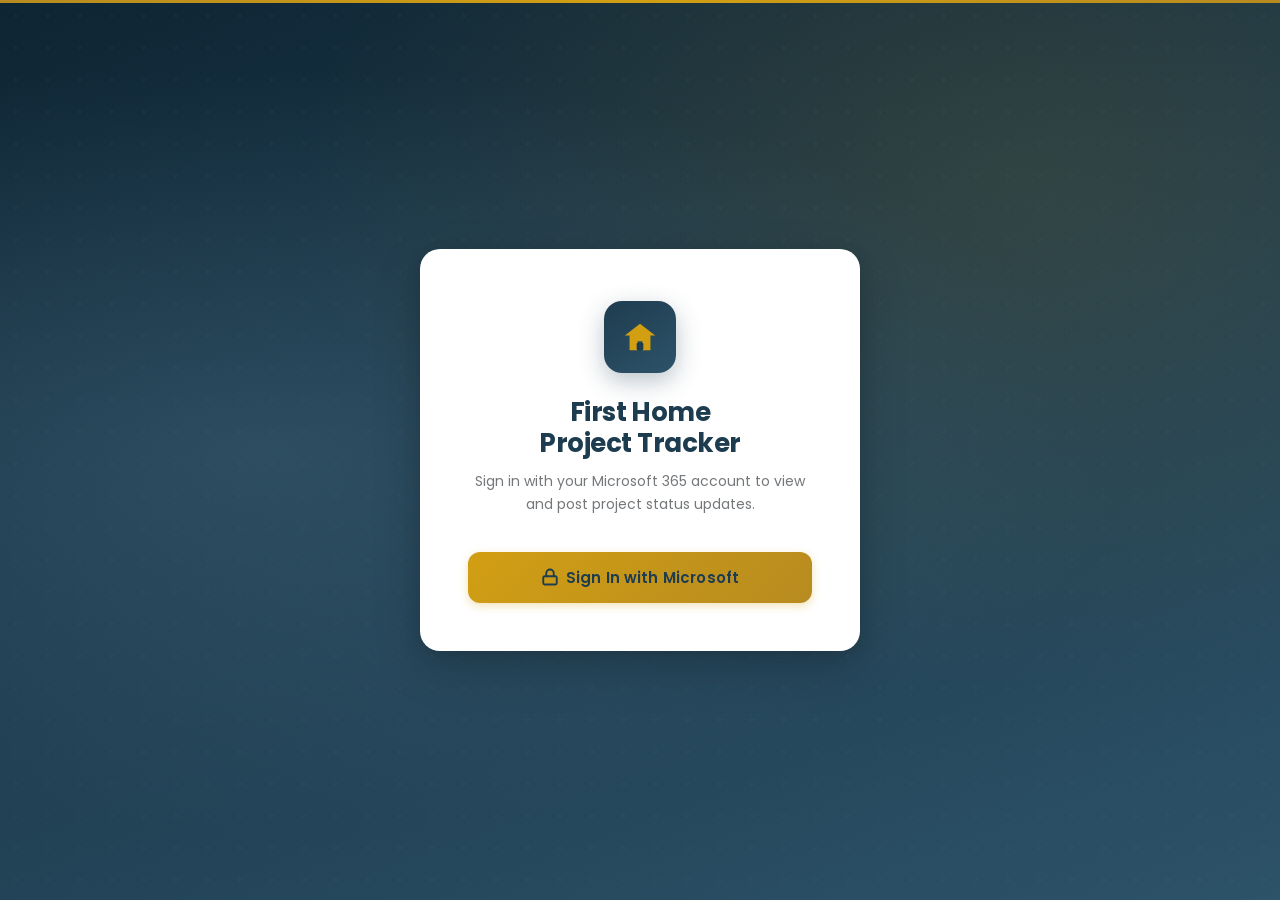
<file: index.html>
<!DOCTYPE html>
<html lang="en">
<head>
  <meta charset="UTF-8" />
  <meta name="viewport" content="width=device-width, initial-scale=1.0" />
  <title>First Home Project Tracker</title>
  <link rel="preconnect" href="https://fonts.googleapis.com" />
  <link rel="preconnect" href="https://fonts.gstatic.com" crossorigin />
  <link href="https://fonts.googleapis.com/css2?family=Poppins:wght@400;500;600;700&display=swap" rel="stylesheet" />

  <style>
    /* ── RESET ── */
    *, *::before, *::after { box-sizing: border-box; margin: 0; padding: 0; }

    /* ── BRAND TOKENS ── */
    :root {
      --navy:        #1E3C4F;
      --navy-deep:   #152d3c;
      --steel:       #4F758B;
      --steel-light: #BFCED6;
      --charcoal:    #2C2A29;
      --gold:        #D29F13;
      --gold-dark:   #b78b20;
      --gray:        #75787B;
      --silver:      #B5BDC6;
      --light-gray:  #F4F6F8;
      --white:       #FFFFFF;
      --emerald:     #007A53;
      --error:       #c0392b;
      --radius-sm:   8px;
      --radius:      14px;
      --radius-lg:   20px;
      --shadow-sm:   0 1px 3px rgba(0,0,0,.06), 0 2px 8px rgba(0,0,0,.06);
      --shadow:      0 4px 16px rgba(30,60,79,.10), 0 1px 4px rgba(30,60,79,.06);
      --shadow-lg:   0 16px 48px rgba(0,0,0,.18), 0 4px 16px rgba(0,0,0,.10);
      --font:        'Poppins', 'Segoe UI', system-ui, sans-serif;
    }

    html, body {
      height: 100%;
      font-family: var(--font);
      background: var(--light-gray);
      color: var(--charcoal);
      font-size: 14px;
      line-height: 1.6;
      -webkit-font-smoothing: antialiased;
    }

    .hidden { display: none !important; }

    /* ══════════════════════════════════════════
       SIGN-IN SCREEN
    ══════════════════════════════════════════ */
    #signin-screen {
      min-height: 100vh;
      display: flex;
      align-items: center;
      justify-content: center;
      background:
        radial-gradient(ellipse at 20% 50%, rgba(79,117,139,.35) 0%, transparent 60%),
        radial-gradient(ellipse at 80% 20%, rgba(210,159,19,.12) 0%, transparent 50%),
        linear-gradient(160deg, #0e2533 0%, var(--navy) 50%, #2d5369 100%);
      padding: 24px;
      position: relative;
      overflow: hidden;
    }

    /* Dot grid texture */
    #signin-screen::before {
      content: '';
      position: absolute;
      inset: 0;
      background-image: radial-gradient(circle, rgba(255,255,255,.055) 1px, transparent 1px);
      background-size: 32px 32px;
    }

    /* Gold top bar */
    #signin-screen::after {
      content: '';
      position: absolute;
      top: 0; left: 0; right: 0;
      height: 3px;
      background: linear-gradient(90deg, var(--gold-dark), var(--gold), var(--gold-dark));
    }

    .signin-card {
      position: relative;
      background: var(--white);
      border-radius: var(--radius-lg);
      padding: 52px 48px 48px;
      width: 100%;
      max-width: 440px;
      text-align: center;
      box-shadow: var(--shadow-lg);
    }

    .signin-logo {
      width: 72px;
      height: 72px;
      background: linear-gradient(145deg, var(--navy), #2d5369);
      border-radius: 18px;
      display: inline-flex;
      align-items: center;
      justify-content: center;
      margin-bottom: 24px;
      box-shadow: 0 8px 24px rgba(30,60,79,.3);
    }

    .signin-logo svg { width: 38px; height: 38px; }

    .signin-card h1 {
      font-size: 26px;
      font-weight: 700;
      color: var(--navy);
      line-height: 1.2;
      margin-bottom: 10px;
      letter-spacing: -.02em;
    }

    .signin-card p {
      font-size: 14px;
      color: var(--gray);
      margin-bottom: 36px;
      line-height: 1.65;
    }

    /* ══════════════════════════════════════════
       BUTTONS
    ══════════════════════════════════════════ */
    .btn {
      display: inline-flex;
      align-items: center;
      justify-content: center;
      gap: 7px;
      padding: 10px 22px;
      border: none;
      border-radius: 10px;
      font-family: var(--font);
      font-size: 13.5px;
      font-weight: 600;
      cursor: pointer;
      transition: all .18s ease;
      white-space: nowrap;
      text-decoration: none;
    }

    .btn:disabled { opacity: .45; cursor: not-allowed; }

    .btn-primary {
      background: linear-gradient(135deg, var(--gold), var(--gold-dark));
      color: var(--navy);
      box-shadow: 0 3px 10px rgba(210,159,19,.30);
    }
    .btn-primary:hover:not(:disabled) {
      background: linear-gradient(135deg, #e0ab15, var(--gold));
      box-shadow: 0 6px 18px rgba(210,159,19,.40);
      transform: translateY(-1px);
    }
    .btn-primary:active:not(:disabled) { transform: translateY(0); }

    .btn-navy {
      background: var(--navy);
      color: var(--white);
      box-shadow: 0 3px 10px rgba(30,60,79,.25);
    }
    .btn-navy:hover:not(:disabled) {
      background: var(--navy-deep);
      box-shadow: 0 6px 18px rgba(30,60,79,.35);
      transform: translateY(-1px);
    }

    .btn-ghost {
      background: transparent;
      color: rgba(255,255,255,.75);
      padding: 7px 12px;
      border-radius: 8px;
    }
    .btn-ghost:hover:not(:disabled) {
      background: rgba(255,255,255,.12);
      color: var(--white);
    }

    .btn-outline {
      background: transparent;
      color: var(--steel);
      border: 1.5px solid var(--steel-light);
      padding: 6px 12px;
      border-radius: 8px;
      font-size: 12.5px;
    }
    .btn-outline:hover:not(:disabled) {
      border-color: var(--navy);
      color: var(--navy);
      background: rgba(30,60,79,.04);
    }

    .btn-signin {
      width: 100%;
      padding: 14px 24px;
      font-size: 15px;
      border-radius: 12px;
      letter-spacing: .01em;
    }

    /* ══════════════════════════════════════════
       APP LAYOUT
    ══════════════════════════════════════════ */
    #app-screen {
      display: flex;
      flex-direction: column;
      min-height: 100vh;
    }

    .app-header {
      background: var(--navy);
      padding: 0 24px;
      height: 60px;
      display: flex;
      align-items: center;
      justify-content: space-between;
      box-shadow: 0 2px 12px rgba(0,0,0,.18);
      border-bottom: 2.5px solid var(--gold);
      position: sticky;
      top: 0;
      z-index: 100;
    }

    .header-left { display: flex; align-items: center; gap: 12px; }
    .header-right { display: flex; align-items: center; gap: 8px; }

    .header-logo {
      width: 36px; height: 36px;
      background: rgba(255,255,255,.1);
      border-radius: 9px;
      display: flex;
      align-items: center;
      justify-content: center;
      border: 1px solid rgba(255,255,255,.15);
    }

    .app-title {
      font-size: 15px;
      font-weight: 600;
      color: var(--white);
      letter-spacing: -.01em;
    }

    .user-pill {
      display: flex;
      align-items: center;
      gap: 8px;
      background: rgba(255,255,255,.08);
      border: 1px solid rgba(255,255,255,.12);
      border-radius: 20px;
      padding: 4px 12px 4px 6px;
    }

    .user-avatar {
      width: 26px; height: 26px;
      background: linear-gradient(135deg, var(--gold), var(--gold-dark));
      border-radius: 50%;
      display: flex;
      align-items: center;
      justify-content: center;
      font-size: 11px;
      font-weight: 700;
      color: var(--navy);
      flex-shrink: 0;
    }

    .user-name {
      font-size: 12.5px;
      color: rgba(255,255,255,.8);
      font-weight: 500;
    }

    /* ══════════════════════════════════════════
       MAIN BODY
    ══════════════════════════════════════════ */
    .app-body {
      flex: 1;
      padding: 24px 20px 40px;
      max-width: 800px;
      margin: 0 auto;
      width: 100%;
    }

    /* ══════════════════════════════════════════
       CARDS
    ══════════════════════════════════════════ */
    .card {
      background: var(--white);
      border: 1px solid rgba(0,0,0,.07);
      border-radius: var(--radius);
      padding: 24px 26px;
      margin-bottom: 16px;
      box-shadow: var(--shadow);
      transition: box-shadow .2s;
    }

    .card-header {
      display: flex;
      align-items: center;
      justify-content: space-between;
      margin-bottom: 18px;
    }

    .card-title {
      font-size: 11px;
      font-weight: 700;
      color: var(--steel);
      text-transform: uppercase;
      letter-spacing: .1em;
      display: flex;
      align-items: center;
      gap: 8px;
    }

    .card-title::before {
      content: '';
      display: inline-block;
      width: 3px;
      height: 14px;
      background: var(--gold);
      border-radius: 2px;
    }

    /* ══════════════════════════════════════════
       PROJECT SELECTOR CARD
    ══════════════════════════════════════════ */
    .selector-card {
      background: linear-gradient(135deg, var(--navy) 0%, #2d5369 100%);
      border: none;
      color: var(--white);
      position: relative;
      overflow: hidden;
    }

    .selector-card::before {
      content: '';
      position: absolute;
      top: 0; right: 0;
      width: 180px; height: 180px;
      background: radial-gradient(circle, rgba(210,159,19,.15) 0%, transparent 70%);
      pointer-events: none;
    }

    .selector-card .card-title {
      color: rgba(255,255,255,.6);
    }

    .field-label {
      display: block;
      font-size: 11px;
      font-weight: 600;
      color: rgba(255,255,255,.65);
      text-transform: uppercase;
      letter-spacing: .1em;
      margin-bottom: 10px;
    }

    .select-wrapper { position: relative; }

    .field-select {
      width: 100%;
      padding: 13px 44px 13px 16px;
      border: 1.5px solid rgba(255,255,255,.18);
      border-radius: 10px;
      background: rgba(255,255,255,.1);
      color: var(--white);
      font-family: var(--font);
      font-size: 14px;
      font-weight: 500;
      appearance: none;
      cursor: pointer;
      transition: border-color .15s, background .15s;
      backdrop-filter: blur(4px);
    }

    .field-select option { background: var(--navy); color: var(--white); }
    .field-select:focus {
      outline: none;
      border-color: var(--gold);
      background: rgba(255,255,255,.14);
      box-shadow: 0 0 0 3px rgba(210,159,19,.2);
    }

    .select-chevron {
      position: absolute;
      right: 14px;
      top: 50%;
      transform: translateY(-50%);
      pointer-events: none;
      color: rgba(255,255,255,.6);
    }

    /* ══════════════════════════════════════════
       STATUS HISTORY
    ══════════════════════════════════════════ */
    .status-history {
      max-height: 380px;
      overflow-y: auto;
      display: flex;
      flex-direction: column;
      gap: 10px;
      padding-right: 4px;
    }

    .status-entry {
      background: var(--light-gray);
      border: 1px solid rgba(0,0,0,.06);
      border-radius: 10px;
      padding: 14px 16px;
      position: relative;
      overflow: hidden;
    }

    .status-entry::before {
      content: '';
      position: absolute;
      top: 0; left: 0; bottom: 0;
      width: 3px;
      background: linear-gradient(180deg, var(--gold), var(--gold-dark));
      border-radius: 10px 0 0 10px;
    }

    .entry-meta {
      display: flex;
      align-items: center;
      gap: 8px;
      margin-bottom: 8px;
    }

    .entry-avatar {
      width: 24px; height: 24px;
      background: linear-gradient(135deg, var(--navy), var(--steel));
      border-radius: 50%;
      display: flex;
      align-items: center;
      justify-content: center;
      font-size: 9px;
      font-weight: 700;
      color: var(--white);
      flex-shrink: 0;
    }

    .entry-author {
      font-size: 12px;
      font-weight: 600;
      color: var(--navy);
    }

    .entry-date {
      font-size: 11px;
      color: var(--gray);
      margin-left: auto;
      background: rgba(0,0,0,.05);
      padding: 2px 8px;
      border-radius: 20px;
    }

    .entry-body {
      font-size: 13.5px;
      color: var(--charcoal);
      line-height: 1.65;
      padding-left: 32px;
    }

    .placeholder-text {
      color: var(--gray);
      font-size: 13px;
      text-align: center;
      padding: 24px 0;
      opacity: .8;
    }

    /* ══════════════════════════════════════════
       UPDATE FORM
    ══════════════════════════════════════════ */
    .field-textarea {
      width: 100%;
      padding: 14px 16px;
      border: 1.5px solid rgba(0,0,0,.1);
      border-radius: 10px;
      background: var(--light-gray);
      color: var(--charcoal);
      font-family: var(--font);
      font-size: 14px;
      line-height: 1.6;
      resize: vertical;
      transition: border-color .15s, box-shadow .15s, background .15s;
      margin-bottom: 14px;
    }

    .field-textarea:focus {
      outline: none;
      border-color: var(--navy);
      background: var(--white);
      box-shadow: 0 0 0 3px rgba(30,60,79,.08);
    }

    .field-textarea::placeholder { color: var(--silver); }

    .submit-row {
      display: flex;
      align-items: center;
      justify-content: space-between;
      gap: 12px;
    }

    .submit-status {
      font-size: 12.5px;
      font-weight: 500;
      color: var(--gray);
    }

    .submit-status.success {
      color: var(--emerald);
      display: flex;
      align-items: center;
      gap: 5px;
    }

    .submit-status.success::before {
      content: '✓';
      width: 18px; height: 18px;
      background: var(--emerald);
      color: white;
      border-radius: 50%;
      font-size: 10px;
      display: inline-flex;
      align-items: center;
      justify-content: center;
    }

    /* ══════════════════════════════════════════
       MESSAGES
    ══════════════════════════════════════════ */
    .error-msg {
      margin-top: 10px;
      padding: 10px 14px;
      background: #fff5f5;
      color: var(--error);
      border-radius: 8px;
      font-size: 13px;
      border: 1px solid rgba(192,57,43,.15);
      border-left: 3px solid var(--error);
    }

    /* ══════════════════════════════════════════
       LOADING OVERLAY
    ══════════════════════════════════════════ */
    .loading-overlay {
      position: fixed;
      inset: 0;
      background: rgba(14,37,51,.55);
      display: flex;
      flex-direction: column;
      align-items: center;
      justify-content: center;
      gap: 16px;
      z-index: 999;
      backdrop-filter: blur(4px);
    }

    .loading-card {
      background: var(--white);
      border-radius: 16px;
      padding: 32px 40px;
      text-align: center;
      box-shadow: var(--shadow-lg);
      display: flex;
      flex-direction: column;
      align-items: center;
      gap: 14px;
    }

    .spinner {
      width: 40px; height: 40px;
      border: 3px solid rgba(30,60,79,.12);
      border-top-color: var(--gold);
      border-radius: 50%;
      animation: spin .75s linear infinite;
    }

    .loading-text {
      font-size: 14px;
      font-weight: 600;
      color: var(--navy);
    }

    @keyframes spin { to { transform: rotate(360deg); } }

    /* ══════════════════════════════════════════
       SCROLLBAR
    ══════════════════════════════════════════ */
    .status-history::-webkit-scrollbar { width: 5px; }
    .status-history::-webkit-scrollbar-track { background: transparent; }
    .status-history::-webkit-scrollbar-thumb { background: var(--steel-light); border-radius: 4px; }
    .status-history::-webkit-scrollbar-thumb:hover { background: var(--steel); }

    /* Teams dark mode */
    [data-theme="dark"] {
      --light-gray: #111B21;
      --white:      #1A2730;
      --charcoal:   #E4EDF2;
      --gray:       #8FA5B2;
    }
    [data-theme="dark"] .card { border-color: rgba(255,255,255,.07); }
    [data-theme="dark"] .status-entry { background: #162330; border-color: rgba(255,255,255,.07); }
    [data-theme="dark"] .field-textarea { background: #162330; border-color: rgba(255,255,255,.1); color: #E4EDF2; }
    [data-theme="dark"] .field-textarea:focus { background: #1e2f3d; }
  </style>
</head>
<body>

  <!-- ── SIGN-IN SCREEN ── -->
  <div id="signin-screen">
    <div class="signin-card">
      <div class="signin-logo">
        <!-- House icon matching First Home brand -->
        <svg viewBox="0 0 40 40" fill="none" xmlns="http://www.w3.org/2000/svg">
          <path d="M20 6L4 18.5h5V34h8.5V24.5h5V34H31V18.5h5L20 6z" fill="#D29F13"/>
          <rect x="16.5" y="26" width="7" height="8" rx="1.5" fill="#1E3C4F"/>
        </svg>
      </div>
      <h1>First Home<br/>Project Tracker</h1>
      <p>Sign in with your Microsoft 365 account to view and post project status updates.</p>
      <button id="signin-btn" class="btn btn-primary btn-signin">
        <svg width="18" height="18" viewBox="0 0 24 24" fill="none" stroke="currentColor" stroke-width="2.5" stroke-linecap="round"><rect x="3" y="11" width="18" height="11" rx="2"/><path d="M7 11V7a5 5 0 0 1 10 0v4"/></svg>
        Sign In with Microsoft
      </button>
      <p id="signin-error" class="error-msg hidden" style="margin-top:16px;text-align:left;"></p>
    </div>
  </div>

  <!-- ── APP SCREEN ── -->
  <div id="app-screen" class="hidden">

    <header class="app-header">
      <div class="header-left">
        <div class="header-logo">
          <svg width="20" height="20" viewBox="0 0 40 40" fill="none">
            <path d="M20 6L4 18.5h5V34h8.5V24.5h5V34H31V18.5h5L20 6z" fill="#D29F13"/>
            <rect x="16.5" y="26" width="7" height="8" rx="1.5" fill="rgba(255,255,255,.15)"/>
          </svg>
        </div>
        <span class="app-title">First Home Project Tracker</span>
      </div>
      <div class="header-right">
        <div class="user-pill">
          <div class="user-avatar" id="user-avatar">?</div>
          <span class="user-name" id="user-name"></span>
        </div>
        <button id="signout-btn" class="btn btn-ghost">Sign Out</button>
      </div>
    </header>

    <main class="app-body">

      <!-- Project Selector -->
      <div class="card selector-card">
        <label class="field-label" for="project-select">Select a Project</label>
        <div class="select-wrapper">
          <select id="project-select" class="field-select">
            <option value="">— Loading projects… —</option>
          </select>
          <span class="select-chevron">
            <svg width="16" height="16" viewBox="0 0 24 24" fill="none" stroke="currentColor" stroke-width="2.5" stroke-linecap="round" stroke-linejoin="round">
              <path d="M6 9l6 6 6-6"/>
            </svg>
          </span>
        </div>
        <p id="load-error" class="error-msg hidden"></p>
      </div>

      <!-- Detail panel (hidden until project selected) -->
      <div id="detail-panel" class="hidden">

        <!-- Status History -->
        <div class="card">
          <div class="card-header">
            <span class="card-title">Status Notes</span>
            <button id="refresh-btn" class="btn btn-outline">
              <svg width="13" height="13" viewBox="0 0 24 24" fill="none" stroke="currentColor" stroke-width="2.5" stroke-linecap="round">
                <path d="M23 4v6h-6M1 20v-6h6"/>
                <path d="M3.51 9a9 9 0 0 1 14.85-3.36L23 10M1 14l4.64 4.36A9 9 0 0 0 20.49 15"/>
              </svg>
              Refresh
            </button>
          </div>
          <div id="status-history" class="status-history">
            <p class="placeholder-text">No status notes yet.</p>
          </div>
        </div>

        <!-- Add Update -->
        <div class="card">
          <div class="card-header" style="margin-bottom:14px;">
            <span class="card-title">Add Status Update</span>
          </div>
          <textarea
            id="update-text"
            class="field-textarea"
            placeholder="Describe the current status, blockers, or next steps…"
            rows="4"
          ></textarea>
          <div class="submit-row">
            <span id="submit-status" class="submit-status"></span>
            <button id="submit-btn" class="btn btn-navy" disabled>
              <svg width="15" height="15" viewBox="0 0 24 24" fill="none" stroke="currentColor" stroke-width="2.5" stroke-linecap="round" stroke-linejoin="round">
                <line x1="22" y1="2" x2="11" y2="13"/><polygon points="22 2 15 22 11 13 2 9 22 2"/>
              </svg>
              Post Update
            </button>
          </div>
          <p id="submit-error" class="error-msg hidden"></p>
        </div>

      </div>

    </main>
  </div>

  <!-- Loading overlay -->
  <div id="loading" class="loading-overlay hidden">
    <div class="loading-card">
      <div class="spinner"></div>
      <span class="loading-text" id="loading-text">Loading…</span>
    </div>
  </div>

  <!-- Microsoft Teams JS SDK -->
  <script src="https://res.cdn.office.net/teams-js/2.22.0/js/MicrosoftTeams.min.js"></script>
  <!-- MSAL.js -->
  <script src="msal-browser.min.js"></script>
  <script src="config.js"></script>
  <script src="app.js"></script>
</body>
</html>
</file>
